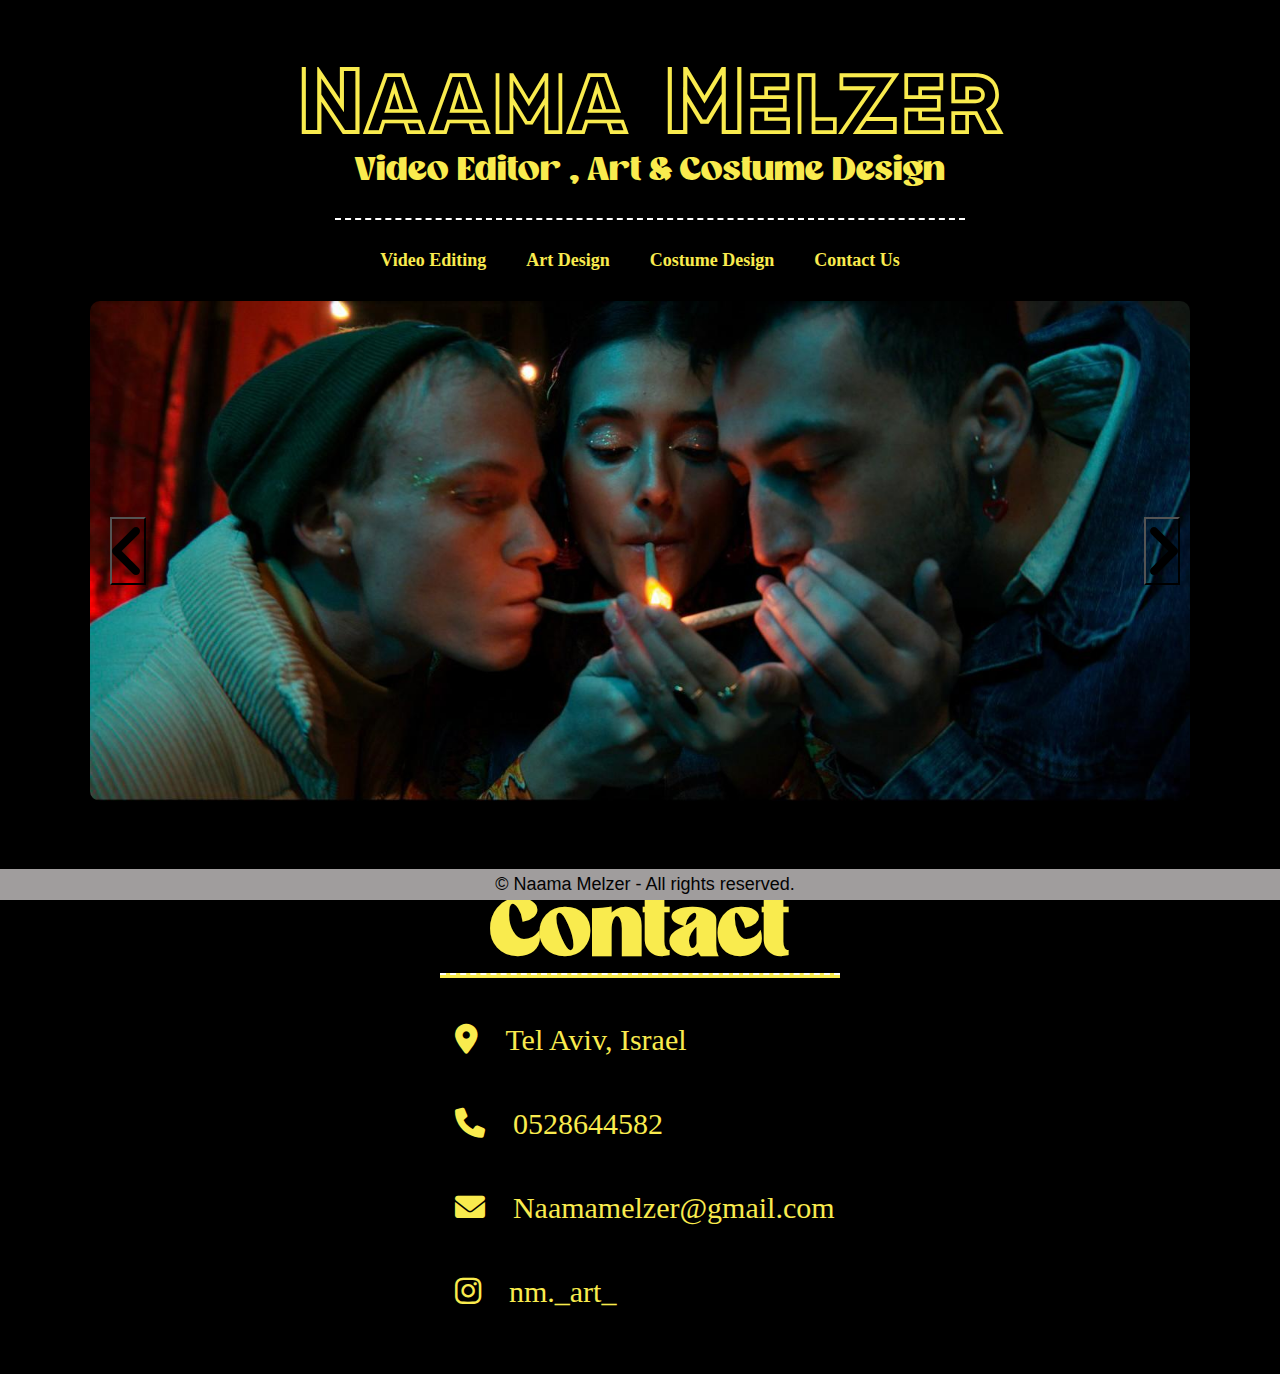
<file: index.html>
<!DOCTYPE html>
<html lang="en">
<head>
  <link href="https://fonts.googleapis.com/css?family=Dancing+Script" rel="stylesheet">
  <link href="https://fonts.googleapis.com/css2?family=Pacifico&display=swap" rel="stylesheet">
  <link href="https://fonts.googleapis.com/css2?family=Satisfy&display=swap" rel="stylesheet">
  <link href="https://fonts.googleapis.com/css2?family=Great+Vibes&display=swap" rel="stylesheet">
  <link href="https://fonts.googleapis.com/css2?family=Rubik+Vinyl&display=swap" rel="stylesheet">
  <link href="https://cdnjs.cloudflare.com/ajax/libs/font-awesome/6.0.0-beta3/css/all.min.css" rel="stylesheet">
  <link href="https://fonts.googleapis.com/css2?family=Roboto:wght@900&display=swap" rel="stylesheet">
  <link rel="stylesheet" href="https://cdnjs.cloudflare.com/ajax/libs/font-awesome/6.0.0-beta3/css/all.min.css">
  <script type="text/javascript" src="https://cdn.emailjs.com/dist/email.min.js"></script>
  <meta charset="UTF-8">
  <meta name="viewport" content="width=device-width, initial-scale=1.0">
  <title>Home</title>
  <link rel="stylesheet" href="style.css">
</head>
<body>
  
  <section class="Naama">
    <h1>Naama Melzer</h1>
    <h2>Video Editor , Art & Costume Design</h2>
    <hr>
  </section>

  <header>
    <nav>
       <ul>
          <li><a href="./Video.html">Video Editing</a></li>
          <li><a href="./Art.html">Art Design</a></li>
          <li><a href="./CostumeDesgine.html">Costume Design</a></li> 
          <li><a href="./ContactUs.html">Contact Us</a></li> 
        </ul>
    </nav>
  </header>

  <div class="gallery-container">
    <div class="gallery-slide">
        <img src="./images/image19.jpg" alt="Image 19">
        <img src="./images/image28.jpg" alt="Image 28">
        <img src="./images/image18.jpg" alt="Image 18">
        <img src="./images/image27.jpg" alt="Image 27">
        <img src="./images/image25.jpg" alt="Image 25">
        <img src="./images/image17.jpg" alt="Image 17">
    </div>
    <button class="prev"></button>
    <button class="next"></button>
  </div>

  <div class="ContactTitle">
    <h2>Contact</h2>
    <hr>
  </div>

  <div class="contaceme">
      <ul>
        <li><i class="fas fa-map-marker-alt"></i> Tel Aviv, Israel</li>
        <li><i class="fas fa-phone"></i> 0528644582</li>
        <li><i class="fas fa-envelope"></i> <a href="./ContactUs.html" target="_blank">Naamamelzer@gmail.com</a></li>
        <li><i class="fab fa-instagram"></i> <a href="https://www.instagram.com/nm._art_/" target="_blank">nm._art_</a></li>
      </ul>
  </div>

  <footer>
    <p>&copy; Naama Melzer - All rights reserved.</p>
  </footer>

 <script src="script.js"></script>
</body>
</html>
</file>
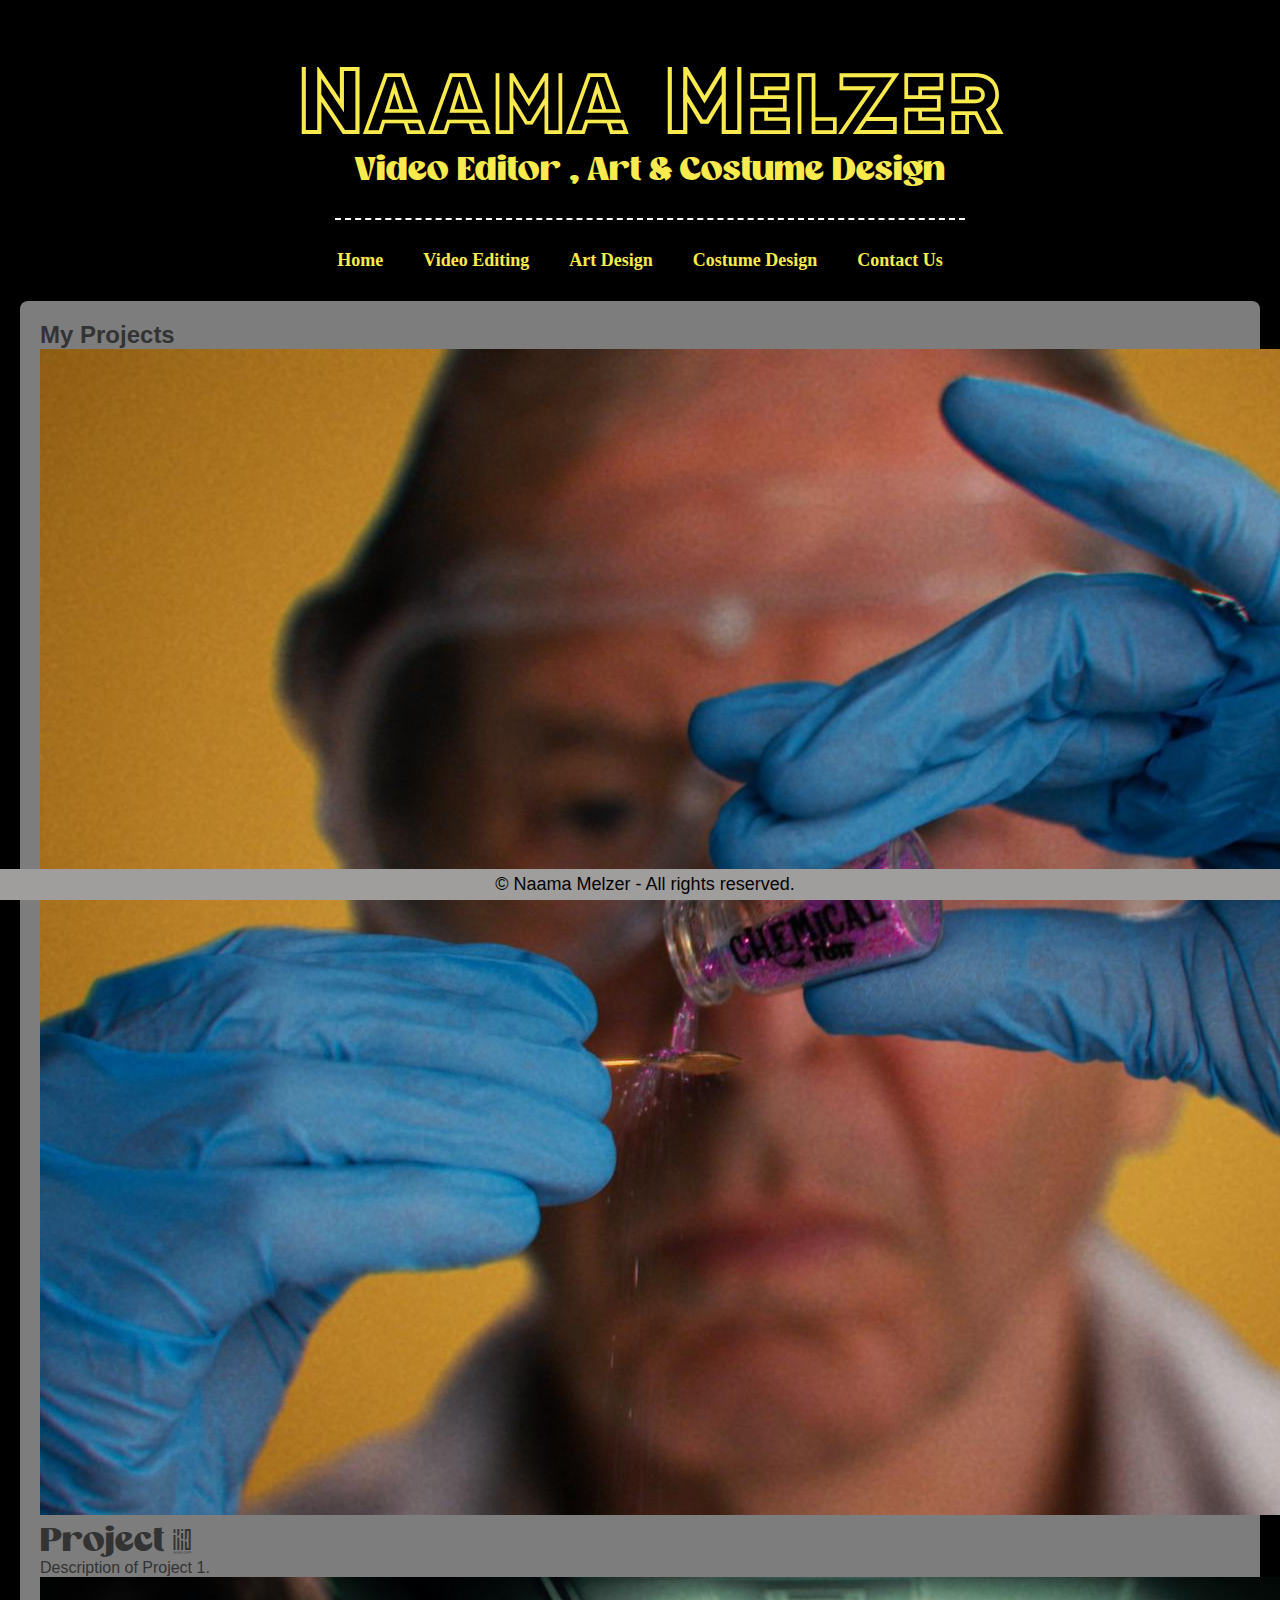
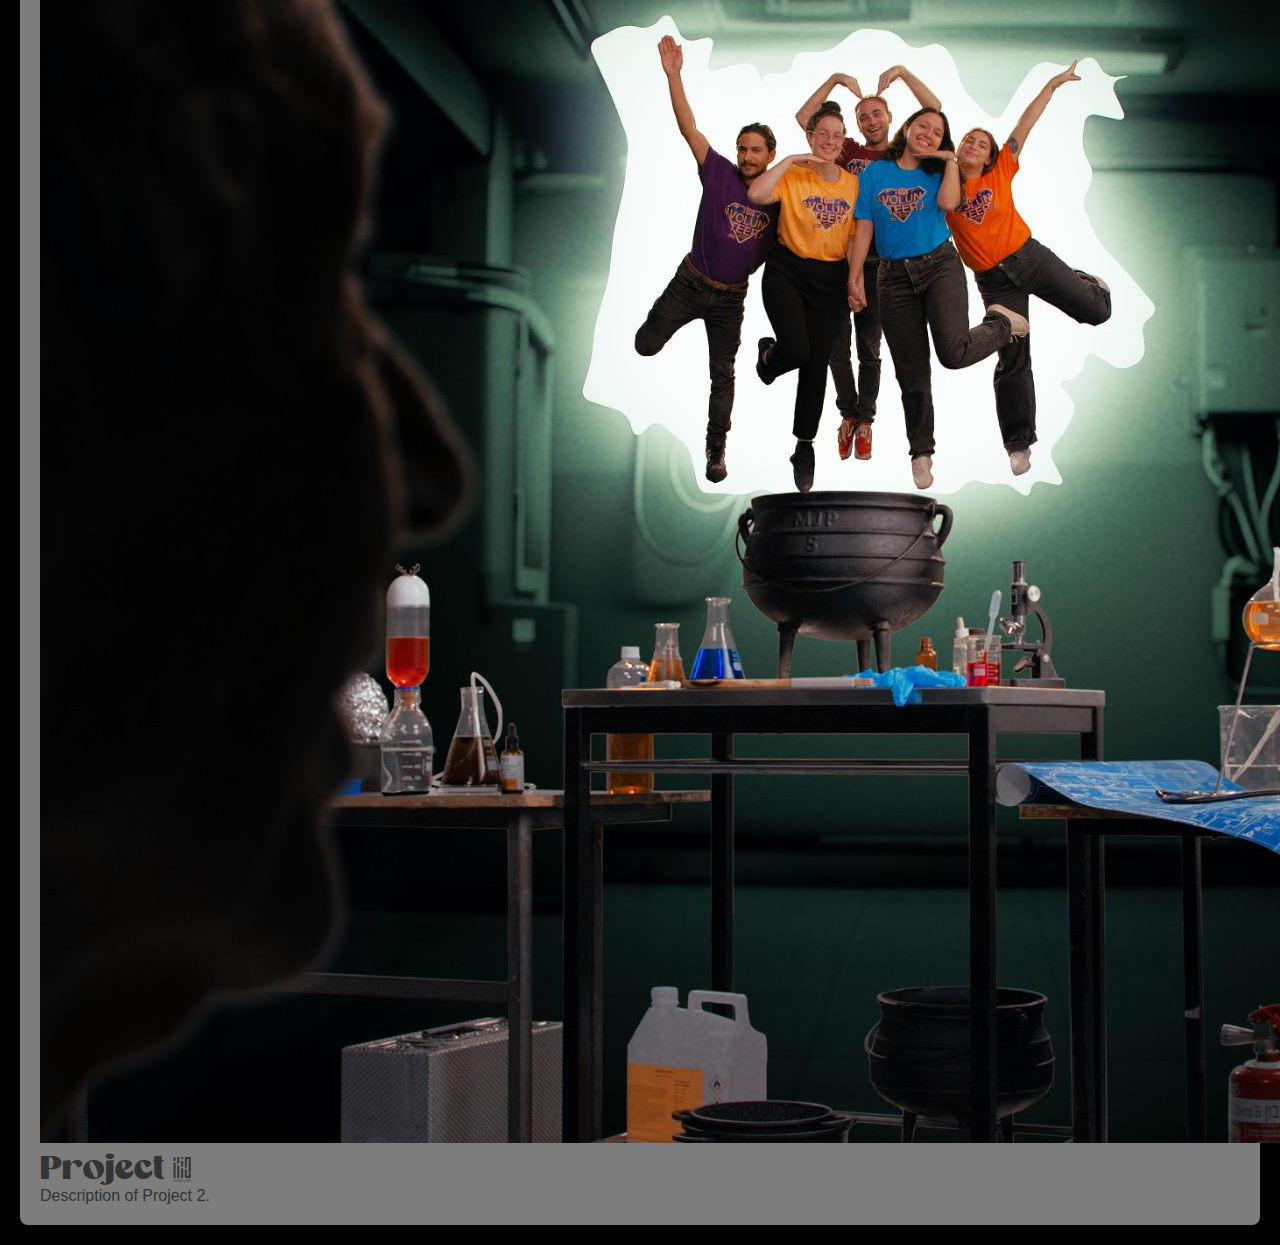
<file: Art.html>
<!DOCTYPE html>
<html lang="en">
<head>
  <meta charset="UTF-8">
  <meta name="viewport" content="width=device-width, initial-scale=1.0">
  <title>Art Design</title>
  <link rel="stylesheet" href="style.css">
</head>
<body>
  
  <section class="Naama">
    <h1>Naama Melzer</h1>
    <h2>Video Editor , Art & Costume Design</h2>
    <hr>
  </section>

  <header>
    <nav>
       <ul>
        <li><a href="./index.html">Home</a></li>
          <li><a href="./Video.html">Video Editing</a></li>
          <li><a href="./Art.html">Art Design</a></li>
          <li><a href="./CostumeDesgine.html">Costume Design</a></li> 
          <li><a href="./ContactUs.html">Contact Us</a></li> 
        </ul>
    </nav>
  </header>


  <section class="Art">
    <h2>My Projects</h2>
    <div class="projects">
      <div class="project">
        <img src="images/image10.jpg" alt="Project 1">
        <h3>Project 1</h3>
        <p>Description of Project 1.</p>
      </div>
      <div class="project">
        <img src="images/image11.jpg" alt="Project 2">
        <h3>Project 2</h3>
        <p>Description of Project 2.</p>
      </div>
      <!-- Add more projects as needed -->
    </div>
  </section>

  <footer>
    <p>&copy; Naama Melzer - All rights reserved.</p>
  </footer>

  <script src="script.js"></script>
</body>
</html>
</file>
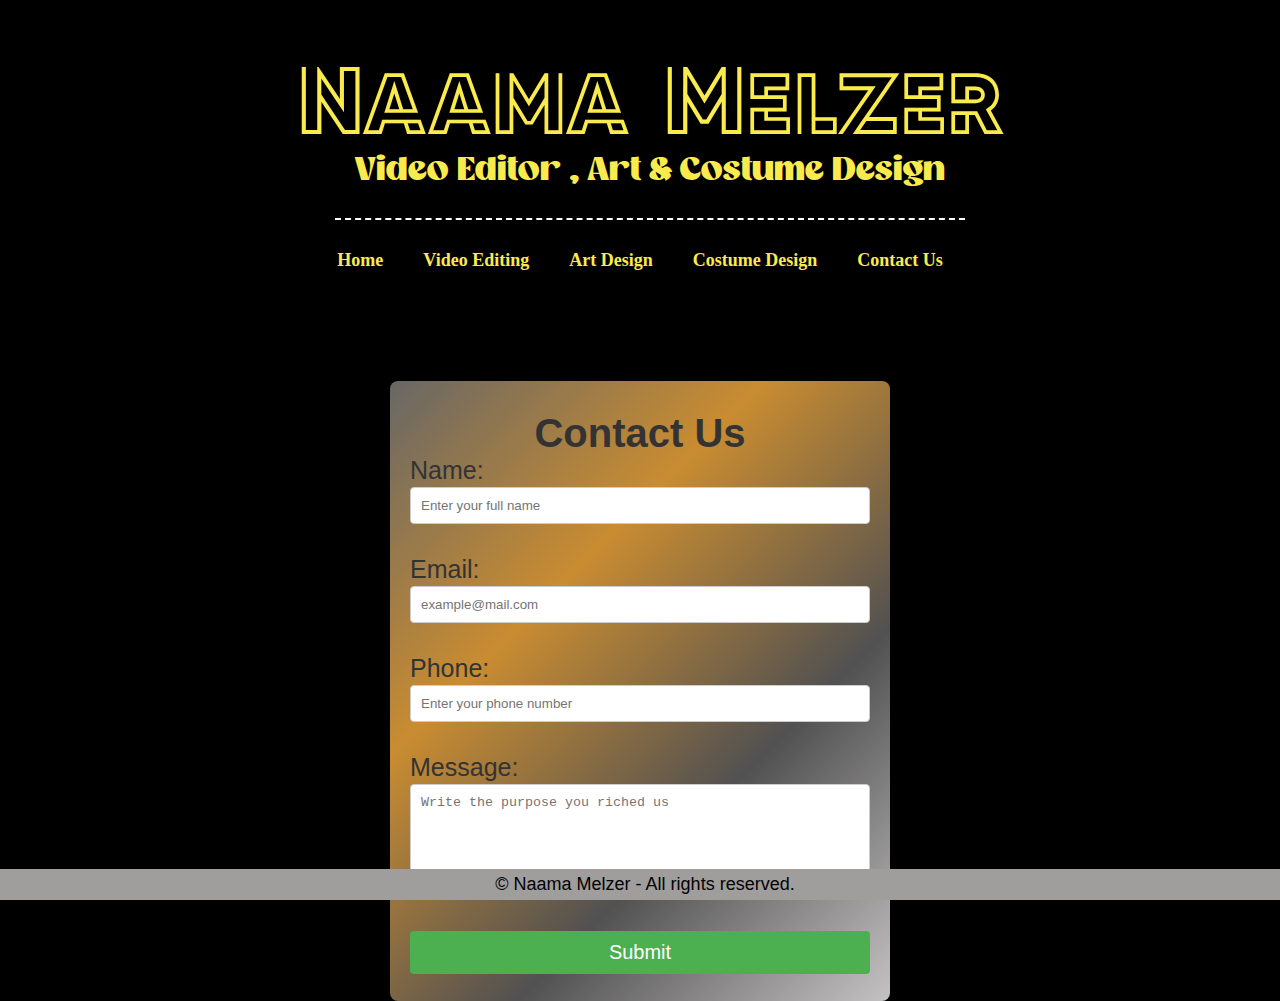
<file: ContactUs.html>
<!DOCTYPE html>
<html lang="en">
<head>
  <link href="https://fonts.googleapis.com/css?family=Dancing+Script" rel="stylesheet">
  <link href="https://fonts.googleapis.com/css2?family=Pacifico&display=swap" rel="stylesheet">
  <link href="https://fonts.googleapis.com/css2?family=Satisfy&display=swap" rel="stylesheet">
  <link href="https://fonts.googleapis.com/css2?family=Great+Vibes&display=swap" rel="stylesheet">
  <link href="https://fonts.googleapis.com/css2?family=Rubik+Vinyl&display=swap" rel="stylesheet">
  <link rel="stylesheet" href="https://cdnjs.cloudflare.com/ajax/libs/font-awesome/6.0.0-beta3/css/all.min.css">
  <script type="text/javascript" src="https://cdn.emailjs.com/dist/email.min.js"></script>
  <meta charset="UTF-8">
  <meta name="viewport" content="width=device-width, initial-scale=1.0">
  <title>Contact Us</title>
  <link rel="stylesheet" href="style.css">
</head>
<body>
  
  <section class="Naama">
    <h1>Naama Melzer</h1>
    <h2>Video Editor , Art & Costume Design</h2>
    <hr>
  </section>

  <header>
    <nav>
       <ul>
        <li><a href="./index.html">Home</a></li>
          <li><a href="./Video.html">Video Editing</a></li>
          <li><a href="./Art.html">Art Design</a></li>
          <li><a href="./CostumeDesgine.html">Costume Design</a></li> 
          <li><a href="./ContactUs.html">Contact Us</a></li> 
        </ul>
    </nav>
  </header>
 
  <!-- Regular Contact Us Form -->
  <div class="contactUs">
    <h2>Contact Us</h2>
    <form id="contact-form" action="your-server-endpoint" method="POST">
      <label for="name">Name:</label><br>
      <input type="text" id="name" name="name" required placeholder="Enter your full name"><br><br>

      <label for="email">Email:</label><br>
      <input type="email" id="email" name="email" required placeholder="example@mail.com"><br><br>

      <label for="phone">Phone:</label><br>
      <input type="text" id="phone" name="phone"  placeholder="Enter your phone number"><br><br>

      <label for="message">Message:</label><br>
      <textarea id="message" name="message" required placeholder="Write the purpose you riched us"></textarea><br><br>

      <button type="submit" id="submit-btn">Submit</button>
    </form>
  </div>


  <!-- Success/Error Status Popup Modal -->
  <div id="statusModal" class="status-modal">
    <div class="status-modal-content">
      <span class="close" id="closeStatusModal">&times;</span>
      <p id="statusMessage"></p>
    </div>
  </div>

  <footer>
    <p>&copy; Naama Melzer - All rights reserved.</p>
  </footer>

  <script src="script.js"></script>
</body>
</html>
</file>
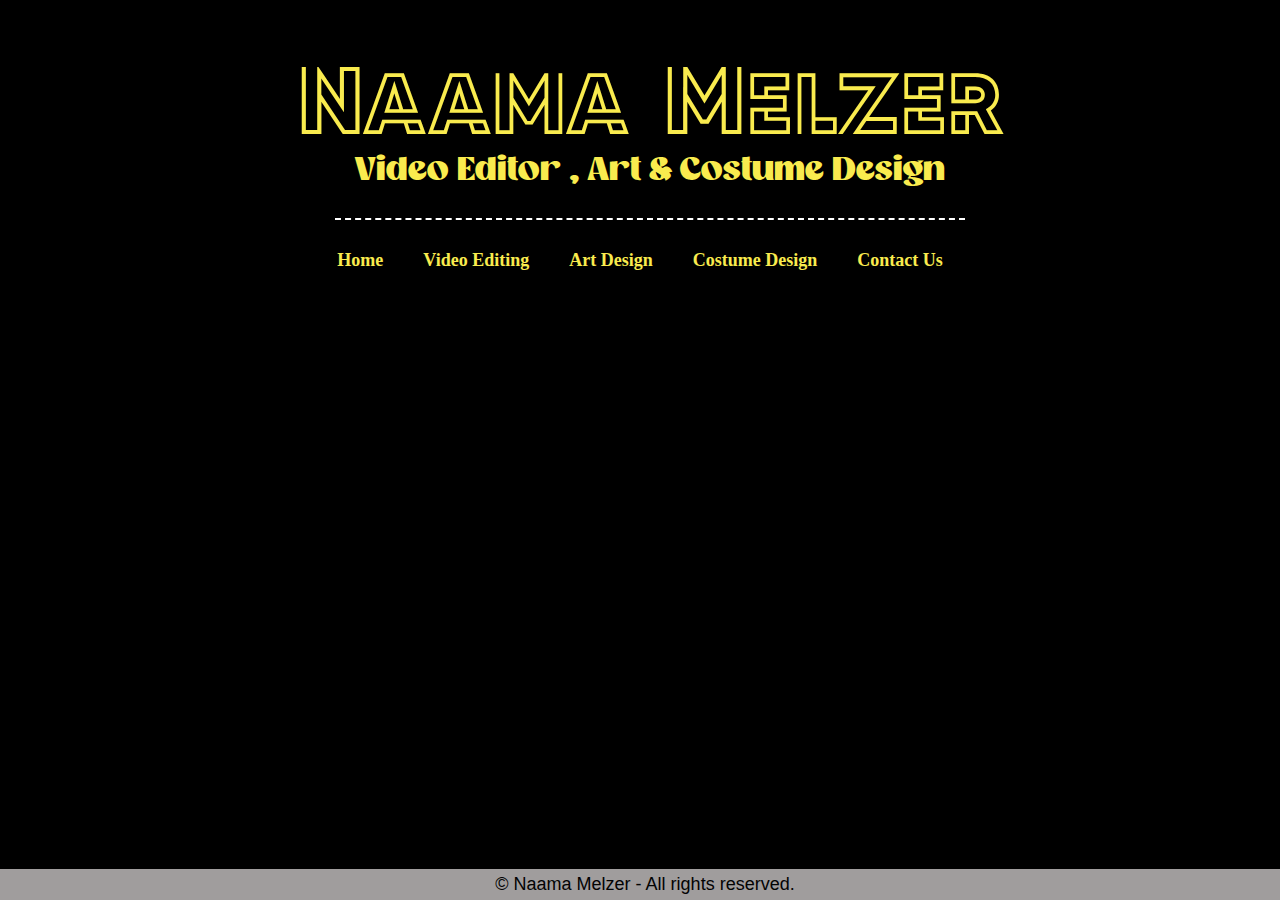
<file: CostumeDesgine.html>
<!DOCTYPE html>
<html lang="en">
<head>
  <meta charset="UTF-8">
  <meta name="viewport" content="width=device-width, initial-scale=1.0">
  <title>Costume Design</title>
  <link rel="stylesheet" href="style.css">
</head>
<body>
  <section class="Naama">
    <h1>Naama Melzer</h1>
    <h2>Video Editor , Art & Costume Design</h2>
    <hr>
  </section>

  <header>
    <nav>
       <ul>
        <li><a href="index.html">Home</a></li>
          <li><a href="Video.html">Video Editing</a></li>
          <li><a href="Art.html">Art Design</a></li>
          <li><a href="CostumeDesgine.html">Costume Design</a></li> 
          <li><a href="ContactUs.html">Contact Us</a></li> 
        </ul>
    </nav>
  </header>

  <footer>
    <p>&copy; Naama Melzer - All rights reserved.</p>
  </footer>

  <script src="script.js"></script>
</body>
</html>
</file>
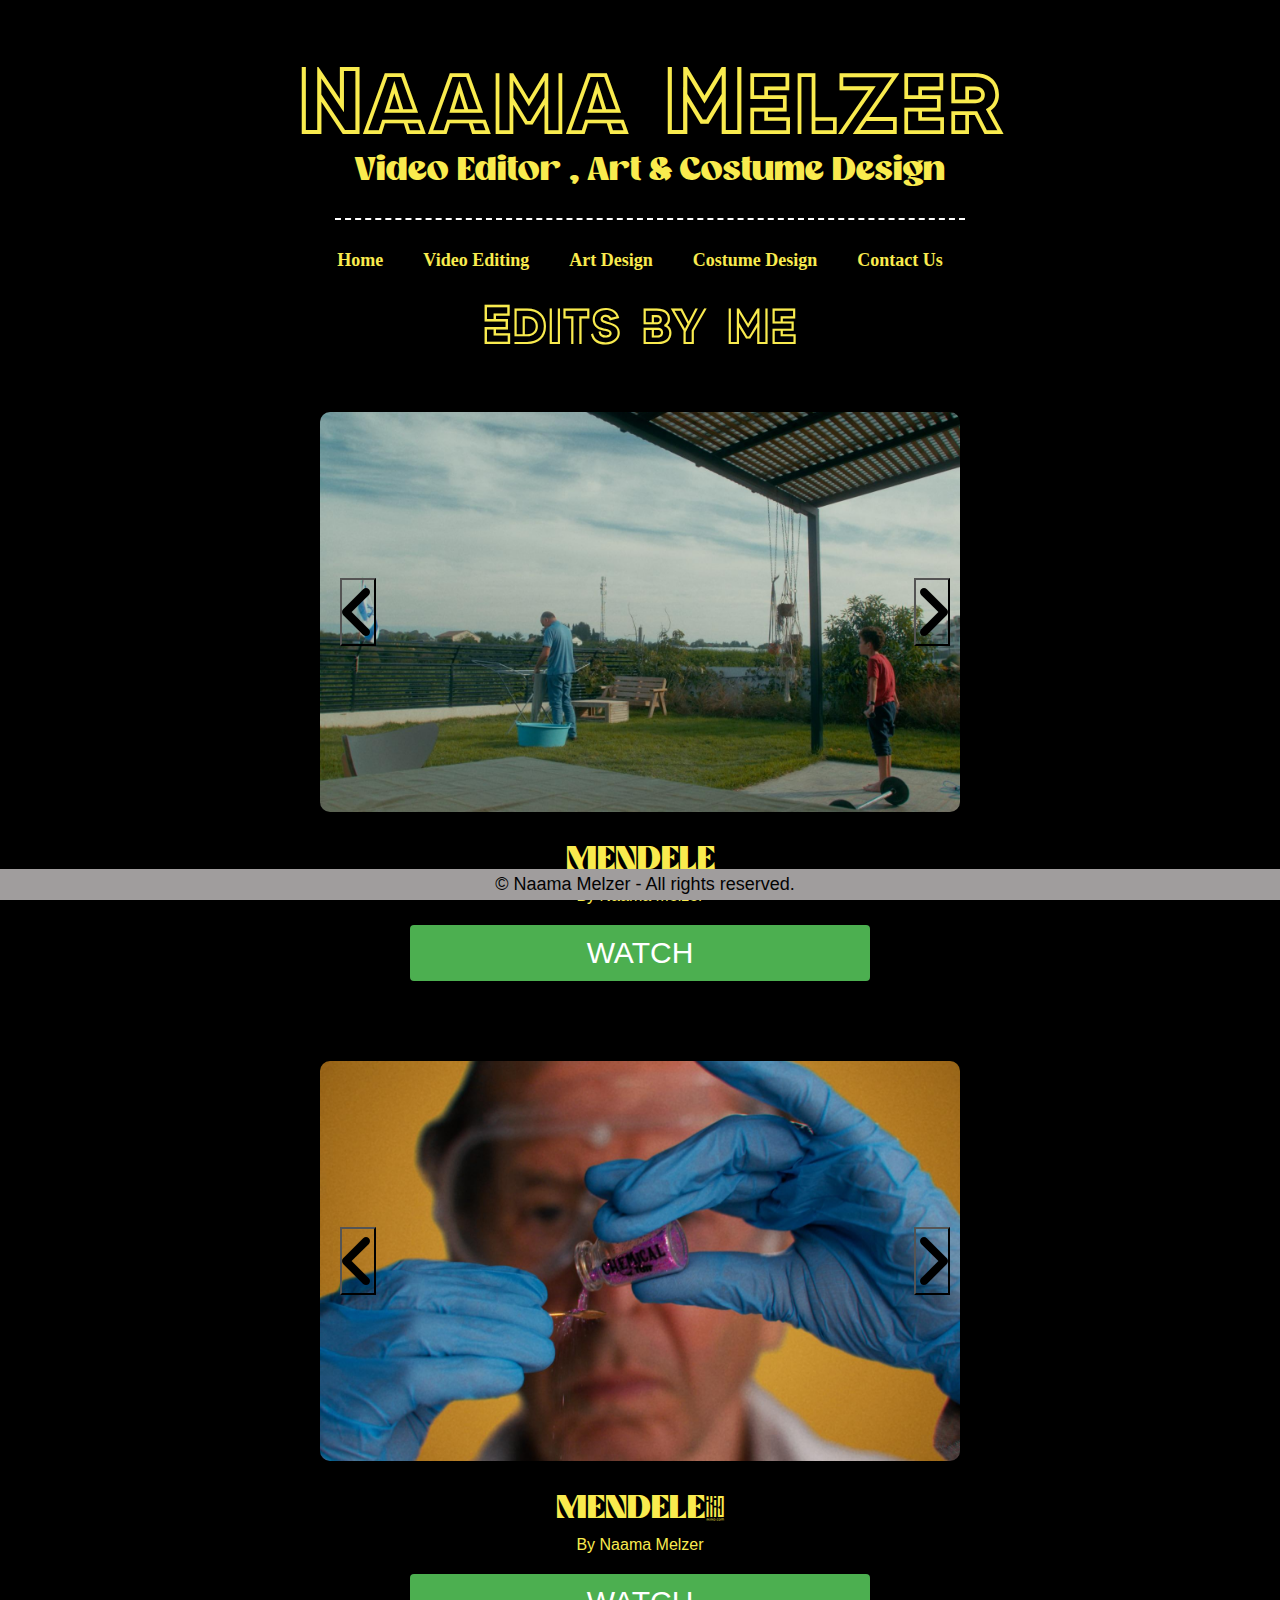
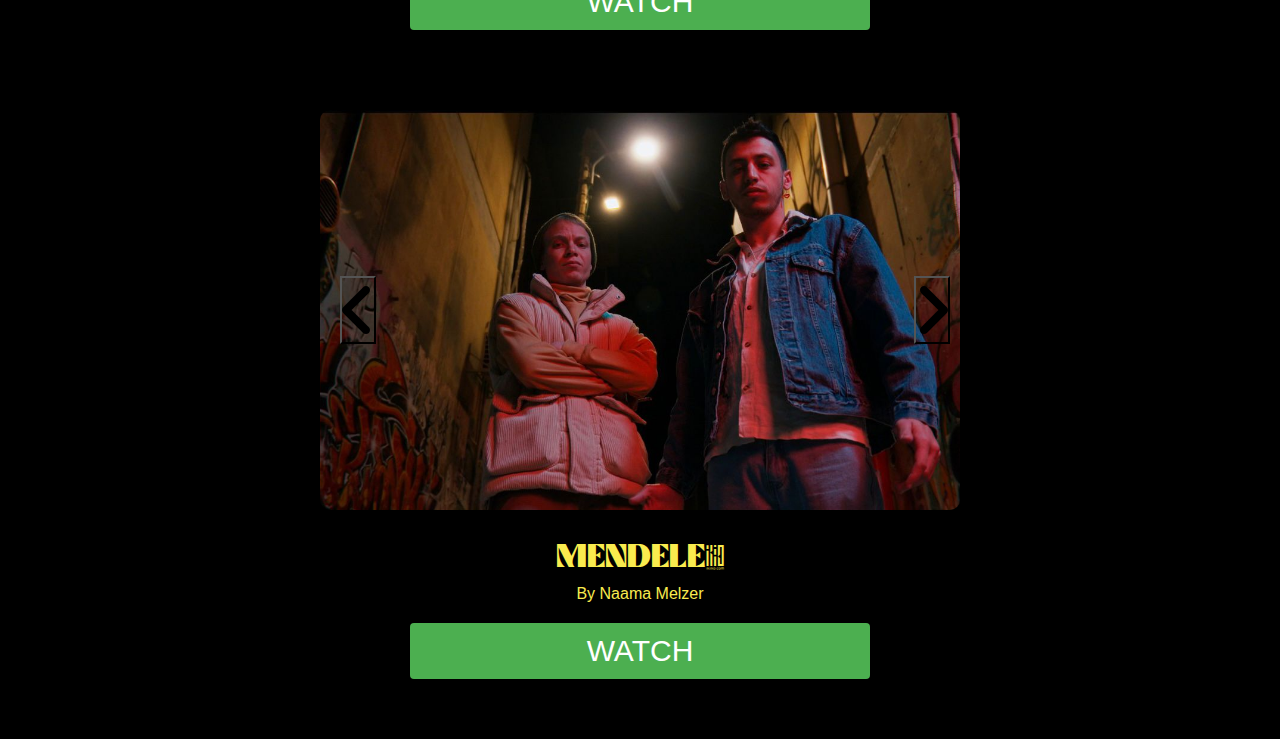
<file: Video.html>
<!DOCTYPE html>
<html lang="en">
<head>
   <link href="https://fonts.googleapis.com/css?family=Dancing+Script" rel="stylesheet">
  <link href="https://fonts.googleapis.com/css2?family=Pacifico&display=swap" rel="stylesheet">
  <link href="https://fonts.googleapis.com/css2?family=Satisfy&display=swap" rel="stylesheet">
  <link href="https://fonts.googleapis.com/css2?family=Great+Vibes&display=swap" rel="stylesheet">
  <link href="https://fonts.googleapis.com/css2?family=Rubik+Vinyl&display=swap" rel="stylesheet">
  <link href="https://cdnjs.cloudflare.com/ajax/libs/font-awesome/6.0.0-beta3/css/all.min.css" rel="stylesheet">
  <link href="https://fonts.googleapis.com/css2?family=Roboto:wght@900&display=swap" rel="stylesheet">
  <link rel="stylesheet" href="https://cdnjs.cloudflare.com/ajax/libs/font-awesome/6.0.0-beta3/css/all.min.css">
  <link rel="stylesheet" href="style.css">
  <meta charset="UTF-8">
  <meta name="viewport" content="width=device-width, initial-scale=1.0">  
  <title>Video Editing</title>
</head>
<body>

  <section class="Naama">
    <h1>Naama Melzer</h1>
    <h2>Video Editor , Art & Costume Design</h2>
    <hr>
  </section>

  <header>
    <nav>
       <ul>
        <li><a href="./index.html">Home</a></li>
          <li><a href="./Video.html">Video Editing</a></li>
          <li><a href="./Art.html">Art Design</a></li>
          <li><a href="./CostumeDesgine.html">Costume Design</a></li> 
          <li><a href="./ContactUs.html">Contact Us</a></li> 
        </ul>
    </nav>
  </header>

  <div class="SubTitleoftheSection">
    <h1>Edits by me</h1>
  </div>

  <div class="gallery-container-videoPage">
    <div class="gallery-slide-videoPage">
      <img src="images/image7.jpg" alt="Image 7">
      <img src="images/image8.jpg" alt="Image 8">
      <img src="images/image9.jpg" alt="Image 9">
    </div>
    <button class="next-videoPage"></button>
    <button class="prev-videoPage"></button>
  </div>


  <div class='Video1'>
    <h2>MENDELE</h2>
    <div class="content-wrapper">
      <div class="right-paragraph">
        <p>By Naama Melzer</p>
      </div>
    </div>
    <button><a href="https://www.youtube.com/watch?v=IS-NoB7oX0k" target="_blank">WATCH</a></button>
  </div>


  <div class="gallery-container-videoPage">
    <div class="gallery-slide-videoPage">
      <img src="images/image10.jpg" alt="Image 10">
      <img src="images/image11.jpg" alt="Image 11">
      <img src="images/image12.jpg" alt="Image 12">
    </div>
    <button class="next-videoPage"></button>
    <button class="prev-videoPage"></button>
  </div>

  
  <div class='Video1'>
    <h2>MENDELE2</h2>
    <div class="content-wrapper">
      <div class="right-paragraph">
        <p>By Naama Melzer</p>
      </div>
    </div>
    <button><a href="https://www.youtube.com/watch?v=IS-NoB7oX0k" target="_blank">WATCH</a></button>
  </div>


  <div class="gallery-container-videoPage">
    <div class="gallery-slide-videoPage">
      <img src="images/image13.jpg" alt="Image 13">
      <img src="images/image14.jpg" alt="Image 14">
      <img src="images/image15.jpg" alt="Image 15">
    </div>
    <button class="next-videoPage"></button>
    <button class="prev-videoPage"></button>
  </div>

  
  <div class='Video1'>
    <h2>MENDELE3</h2>
    <div class="content-wrapper">
      <div class="right-paragraph">
        <p>By Naama Melzer</p>
      </div>
    </div>
    <button><a href="https://www.youtube.com/watch?v=IS-NoB7oX0k" target="_blank">WATCH</a></button>
  </div>


  <footer>
    <p>&copy; Naama Melzer - All rights reserved.</p>
  </footer>


  <script src="script.js"></script>
</body>
</html>
</file>
<file: style.css>
/*-----------------------------------------------------------------General---------------------------------------------------*/

/* General Reset */
*{
    margin: 0;
    padding: 0;
  }




  @font-face {
    font-family: 'Nougat Extra Black';
    src: url('Nougat-ExtraBlack.ttf') format('truetype');
  }

  @font-face {
    font-family: 'CameraObscuraDEMO';
    src: url('CameraObscuraDEMO.otf') format('opentype');
  }

  @font-face {
    font-family: 'NEONLEDLight';
    src: url('NEONLEDLight.otf') format('opentype');
  }

  body {
    /*font-family: 'Satisfy','sans-serif';  Font style */
    font-family: Arial, sans-serif; 
    background-color: #000000;
    justify-content: space-between;    /* Space between sections */
    color: #333;
  }
    
  header {
    background-color: #000000;
    padding: 10px 0px; /* Add some padding for vertical spacing */
    display: flex; /* Enable Flexbox */
    justify-content: center; /* Center all items horizontally */
    align-items: center; /* Vertically center the items */
    /* flex-direction: column; Stack the items vertically (header title above navigation) */
  }

  /* Styling for the navigation */
  nav {
    background-color: #000; /* Dark background for the navigation */
    padding: 0px 0px; /* So sme padding around the nav items */
    display: flex; /* Use Flexbox for the navigation */
    align-items: center; /* Vertically center the items */
  }

  /* Styling for the navigation list */
  nav ul {
    list-style: none; /* Remove default list styles */
    display: flex; /* Use Flexbox to align the list items horizontally */
    margin: 0; /* Remove default margin */
    padding: 0; /* Remove default padding */
    align-items: center; /* Vertically center the items */
  }

  /* List item styling */
  nav ul li {
    align-items: center; /* Vertically center the items */
    font-size: 18px;
    margin: 0 20px; /* Add horizontal spacing between items */
  }

  /* Link styling */
  nav ul li a {
    font-family: 'Times New Roman', Times, serif;
    color:#f9eb4e; /* Set the text color to white */
    text-decoration: none; /* Remove the underline */
    font-weight: bold; /* Make the text bold */
  }
  
  nav ul :hover { /* Hover effect for the links */
    color: rgb(125, 125, 126);   /* Change the text color on hover */
    transform: translateY(+1.5px);       /* Lift effect */
    margin-bottom: auto; /* Add space below the items */
  }

  footer {
    background-color: #a09d9d;
    color: rgb(3, 3, 3); /* Text color */
    text-align: center; /* Center text */
    padding: 5px;
    font-size: 18px ; /* Larger font size */
    position: fixed; 
    bottom: 0;
    width: 100%;
    display: flex; /* Enable Flexbox */
    justify-content: center; /* Center all items horizontally */
    align-items: center; /* Vertically center the items */
  }

  /* Basic Stylish <hr> */
  hr {
    border: 0;                       /* Removes the default border */
    border-top: 2px dashed #ffffff;  /* Creates a dashed top border with the desired thickness and color */
    height: 0;                       /* Remove the height */
    width: 50%;                       /* Sets the width of the line */
    margin: 0 auto;                   /* Centers the line */
    margin-bottom: 20px; 
    margin-top: 30px;              /* Space below the line */
    /* Space below the line */
  }

  /*-----------------------------------------------------------------Index.html------------------------------------------------------------------*/

  /* Naama Title */
  .Naama {
    margin-left: 20px; /* Add some space to the left of the element */
    text-align: center; /* Align text to the left */
    color:#f9eb4e;
  }
  
  .Naama h1 {
    font-family:'NEONLEDLight','sans-serif'; /* Font style */
    font-size: 6em; /* Larger font size for the heading */
    font-weight: normal;
    margin-top: 60px;

  }
  .Naama h2 ,h3 {
    font-family:'CameraObscuraDEMO', sans-serif;
    font-size: 2em; /* Larger font size for the heading */
    margin-top: 5px; /* Add some space above the element */
    font-weight: normal;
    word-spacing: 0px; /* Reduce space between words */
  } 

  /* ------------------------Gallery---------------------------------*/
  /* Gallery Container Styling */
  .gallery-container {
    text-align: center;
    background-color: #2b2a2a;  /* Darker background for a professional look */
    color: rgb(253, 250, 250);  /* Light text for contrast */
    border-radius: 20px;        /* Rounded corners for the section */
    margin: 10px auto 20px auto;          /* Center the gallery with top and bottom spacing */
    position: relative;         /* For positioning the navigation buttons */
    width: 1100px;
    height: 500px;       /*       Allow height to adjust dynamically based on content */
    overflow: hidden;             
    background: #000000; 
    border: 10px solid #000000; /* Refined border to frame the gallery */
  }

  /* Image Slide Styling */
  .gallery-slide {
    display: flex;
    border: 10px;
    align-items: center;       /* Vertically center images */
    transition: transform 0.5s ease-in-out;
    height: 100%;
    width: 101.5%;
  }

  .gallery-slide img {
    object-fit: cover;  /* Ensures images fill the container without distortion */
    width: 100%;        /* Make images take up full width of container */
    height: 100%;       /* Make images take up full height of container */
    align-items: center;       /* Vertically center images */
    flex-shrink: 0;     /* Prevent images from shrinking */
    border-radius: 0%;  /* Optional: Remove rounded corners */
    /* box-shadow: 0 4px 15px rgba(68, 68, 68, 0.6); Shadow to add depth to the images */
  }

  /* Style the previous button */
  .prev {
    position: absolute;
    top: 50%;
    left: 20px;
    transform: translateY(-50%);
    background-color: rgb(0, 0, 0, 0);
    color: black;
    cursor: pointer;
  }

  /* Style the next button */
  .next {
    position: absolute;
    top: 50%;
    right: 10px;
    transform: translateY(-50%);
    background-color: rgb(0, 0, 0, 0);
    color: black;
    cursor: pointer;
  }

  /* Stylish Arrows using Unicode */
  .prev::before {
    padding: auto;
    content: '\f104';  /* FontAwesome left arrow */
    font-family: 'Font Awesome 5 Free', sans-serif;
    font-size: 4rem;
    font-weight: 900;   /* Make it bold */
  }

  .next::before {
    padding: auto;
    content: '\f105';  /* FontAwesome left arrow */
    font-family: 'Font Awesome 5 Free', sans-serif;
    font-size: 4rem;
    font-weight: 900;   /* Make it bold */
  }

  /* Add hover effect to the buttons */
  .prev:hover {
    padding: 20px;
    opacity: 0.75;
  }

  .next:hover {
    padding: 20px;
    opacity: 0.75;
  }   

  /* -------------contace Info-----------------------*/

 .ContactTitle {
  font-size: 50px;        /* Adjust font size for better balance */
  color: #f9eb4e;
  font-family: 'CameraObscuraDEMO';
  text-align: center;
  margin-top: 80px;
  margin-bottom: 5px;
  }

  .ContactTitle hr {
    height: 3.2px;                   /* Sets the thickness of the horizontal line */
    background-color: #f9eb4e; /* Applies a solid color to the horizontal line */
    margin: 0 auto; /* Center the line */
    margin-bottom: 20px;
    width: 400px; /* Set the width of the line */
  }


  .contaceme {
    font-family: 'Times New Roman', Times, serif;
    color: #f9eb4e;
    font-size: 30px;        /* Adjust font size for better balance */
    text-align: center;     /* Center text */
    margin: 10px;
    display: flex;
    justify-content: center; /* Center content horizontally */
    align-items: flex-start; /* Align content to the top */
    margin-bottom: 40px;
  }

  .contaceme ul {
    list-style: none; 
    padding: 0;             /* Remove padding */
  }
  
  .contaceme li {
    line-height: 2.8;       /* Increase line height for better readability */
    text-align: left; /* Ensure the text is aligned to the left */
  }

  .contaceme i {
    margin-left: 10px;
    margin-right: 20px;  /* Adjust this value as needed */
  }
  
  .contaceme li strong {
    font-weight: bold;      /* Make labels (Name, Location, etc.) bold */
  }

  .contaceme a {
    color:#f9eb4e;
    font-size: 30px;        /* Adjust font size for better balance */
    text-decoration: none; /* Remove the underline */
  }

  .contaceme a:hover {
    color: white;
    font-size: 32px;        /* Adjust font size for better balance */
    cursor: pointer; /* Change cursor to pointer on hover */
  } 

  /*-----------------------------------------------------------------Video.html------------------------------------------------------------------------------*/

  .SubTitleoftheSection {
    margin-top: 20px;
    text-align: center; /* Align text to the left */
    color:#f9eb4e;
    font-family:'NEONLEDLight','sans-serif'; /* Font style */
    margin-bottom: 30px; ;

  }

  .SubTitleoftheSection h1 {
    font-weight: 100;
    font-size: 3.5rem;
    margin-bottom: 50px; ;
    }

 /*----------------------Gallery---------------------------------*/

  /* Gallery Container Styling */
  .gallery-container-videoPage {

    text-align: center;
    background-color: #2b2a2a;  /* Darker background for a professional look */
    color: rgb(253, 250, 250);  /* Light text for contrast */
    border-radius: 20px;        /* Rounded corners for the section */
    margin: 10px auto 20px auto;          /* Center the gallery with top and bottom spacing */
    position: relative;         /* For positioning the navigation buttons */
    width: 50%;
    height: 400px;              /* Fixed height for the gallery */
    overflow: hidden;             
    background: #000000; 
    border: 10px solid #000000; /* Refined border to frame the gallery */
  }

  /* Image Slide Styling */
  .gallery-slide-videoPage {
    display: flex;
    border: 10px;
    align-items: center;       /* Vertically center images */
    transition: transform 0.5s ease-in-out;
    height: 100%;
    width: 102%;
  }


  .gallery-slide-videoPage img {
    object-fit: cover;  /* Ensures images fill the container without distortion */
    width: 100%;        /* Make images take up full width of container */
    height: 100%;       /* Make images take up full height of container */
    align-items: center;       /* Vertically center images */
    flex-shrink: 0;     /* Prevent images from shrinking */
    border-radius: 0%;  /* Optional: Remove rounded corners */
    /* box-shadow: 0 4px 15px rgba(68, 68, 68, 0.6); Shadow to add depth to the images */
  }

  .prev-videoPage {
    position: absolute;
    top: 50%;
    left: 20px;
    transform: translateY(-50%);
    background-color: rgb(0, 0, 0, 0);
    color: black;
    cursor: pointer;
  }

  .next-videoPage {
    position: absolute;
    top: 50%;
    right: 10px;
    transform: translateY(-50%);
    background-color: rgb(0, 0, 0, 0);
    color: black;
    cursor: pointer;
  }

  /* Arrow icons using Font Awesome (can be replaced with your own custom icons) */
  .prev-videoPage::before{
    padding: auto;
    content: '\f104';  /* FontAwesome left arrow */
    font-family: 'Font Awesome 5 Free', sans-serif;
    font-size: 4rem;
    font-weight: 900;   /* Make it bold */
  }

  .next-videoPage::before {
    padding: auto;
    content: '\f105';  /* FontAwesome left arrow */
    font-family: 'Font Awesome 5 Free', sans-serif;
    font-size: 4rem;
    font-weight: 900;   /* Make it bold */
  }

  /* Add hover effect to the buttons */
  .prev-videoPage:hover{
    padding: 20px;
    opacity: 0.75;
  }

  .next-videoPage:hover {
    padding: 20px;
    opacity: 0.75;
  }   


  /*-----------------------------------------------*/
  .Video1 {
    margin-top: 20px;
    text-align: center;
    margin: auto;
    color: #f9eb4e;
  }
  
  .Video1 h2 {
    font-family: 'CameraObscuraDEMO', sans-serif;
    font-size: 2em; /* Larger font size for the heading */
    margin-top: 5px;
    font-weight: normal;
  }
  
  .Video1 .content-wrapper {
    display: flex;
    justify-content: space-between; /* Distribute space between left and right elements */
    align-items: flex-start; /* Align items to the top */
    margin-top: 10px;
  }
  
  .Video1 .right-paragraph {
    flex: 2; /* Take up twice the space as the left text */
    text-align: center; /* Center the paragraph */
    /* padding-left: 20px; Add padding on the left side for the shift */
    /* margin-left: 20px; Shift the paragraph to the right */
  }
  
  .Video1 button {
    margin: 20px; /* Add some space between the content and the button */
    width: 460px;
    height: 56px;
    padding: 10px;
    background-color: #4CAF50; /* Green background */
    border: none;
    border-radius: 4px;
    cursor: pointer;
    transition: background-color 0.3s ease;
    margin-bottom: 60px;
  }

  .Video1 button:hover {
    background-color: #555555; /* Darker green when hovered */
    width: 465px;
    height: 60px;
  }
  
  .Video1 button:active {
    background-color: #555555; /* Even darker green when clicked */
    width: 465px;
    height: 60px;
  }

  .Video1 button a {
    font-size: 30px;  
    color: white;
    /* padding: 10px; */
    text-decoration: none; 
  }
  
  .Video1 button a:hover {
    font-size: 30px;  
    color: white;
    /* padding: 10px; */
    text-decoration: none; 
  }


  /*-----------------------------------------------------------------Art.html-------------------------------------------------------------------------------*/

  .Art {
    padding: 20px;
    background-color:  rgb(125, 125, 126);
    margin: 20px;
    border-radius: 8px; 
  }

  /*-----------------------------------------------------------------ConectUs.html--------------------------------------------------------------------------*/

  /* Contact Us Form Container */
  .contactUs {
    margin: 100px auto 0px auto;
    width: 480px;
    height: 600px;
    padding: 10px;
    font-size: 25px;
    background: linear-gradient(135deg, #686765, #c98c31, #525151, #c4c2c2);
    border-radius: 8px;
    box-shadow: 0 0 10px rgba(0, 0, 0, 0.911);
    display: flex; /* Use flexbox for easy centering */
    flex-direction: column; /* Stack children vertically */
    justify-content: flex-start; /* Align items from the top */
    align-items: center; /* Center items horizontally */
  }

  .contactUs h2 {
    padding-top: 20px;
    text-align: center;
    font-size: 40px;
  }

  /* Form Fields Styling */
  input[type="text"], input[type="email"], textarea {
    width: 100%;
    padding: 10px;
    margin: 2px 0;
    border: 1px solid #ccc;
    border-radius: 4px;
    box-sizing: border-box;
  }
  textarea {
    height: 100px;
  }

  /* Submit button styling */
  .contactUs button {
    margin: 10px auto 0px auto;
    width: 460px;
    padding: 10px;
    background-color: #4CAF50; /* Green background */
    color: white;
    font-size: 20px;
    border: none;
    border-radius: 4px;
    cursor: pointer;
    transition: background-color 0.3s ease;
  }

  .contactUs button:hover {
    background-color: #45a049; /* Darker green when hovered */
  }
  .contactUs button:active {
    background-color: #388e3c; /* Even darker green when clicked */
  }


  /* Status Popup Modal Styles */
  .status-modal {
    display: none;
    position: fixed;
    z-index: 1;
    left: 0;
    top: 0;
    width: 100%;
    height: 100%;
    background-color: rgba(0, 0, 0, 0.5);
    padding-top: 100px;
  }

  .status-modal-content {
    background-color: white;
    margin: auto;
    padding: 20px;
    border-radius: 8px;
    width: 60%;
    text-align: center;
    box-shadow: 0 0 10px rgba(0, 0, 0, 0.3);
  }

  .status-modal-content p {
    font-size: 18px;
    font-weight: bold;
  }

  .close {
    color: #aaa;
    font-size: 28px;
    font-weight: bold;
    position: absolute;
    top: 10px;
    right: 25px;
    cursor: pointer;
  }

  .close:hover, .close:focus {
    color: black;
    text-decoration: none; /* Remove underline on hover/focus */
    cursor: pointer; /* Change cursor to pointer on hover */
  }
</file>
